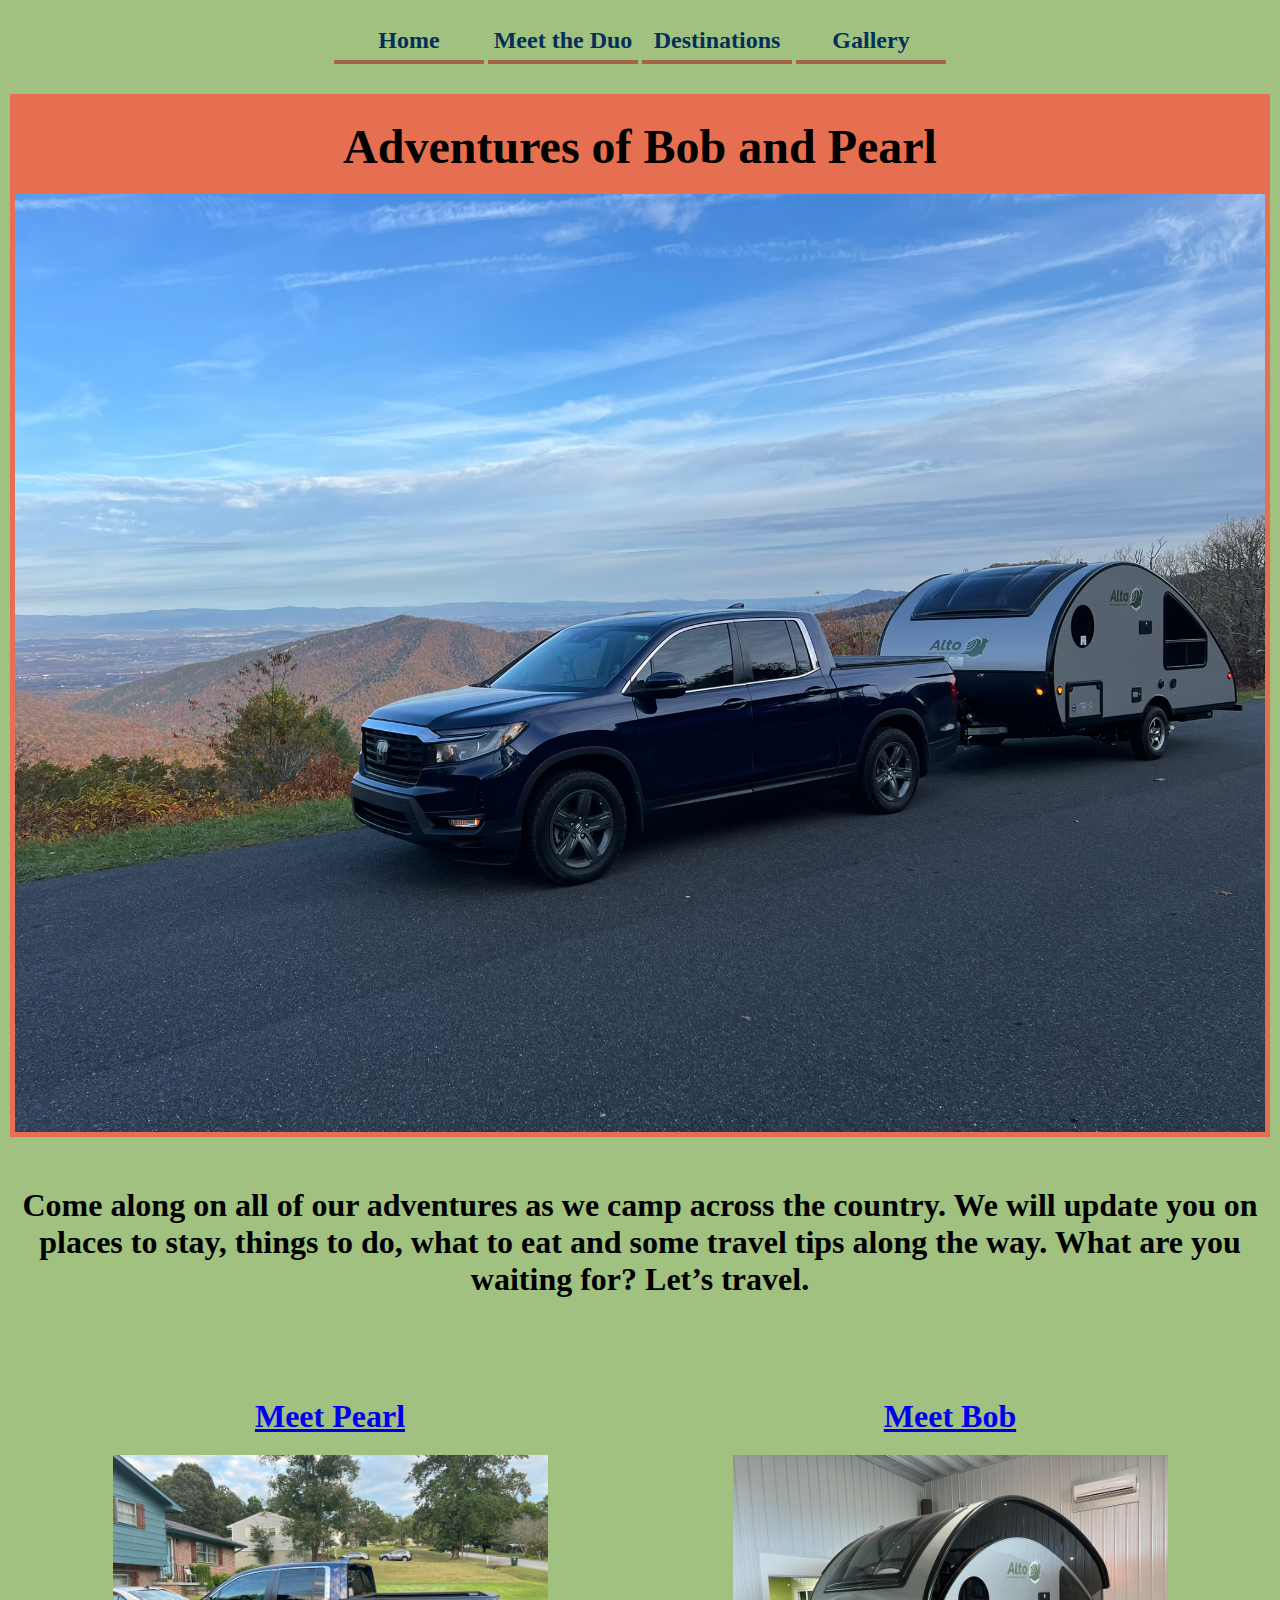
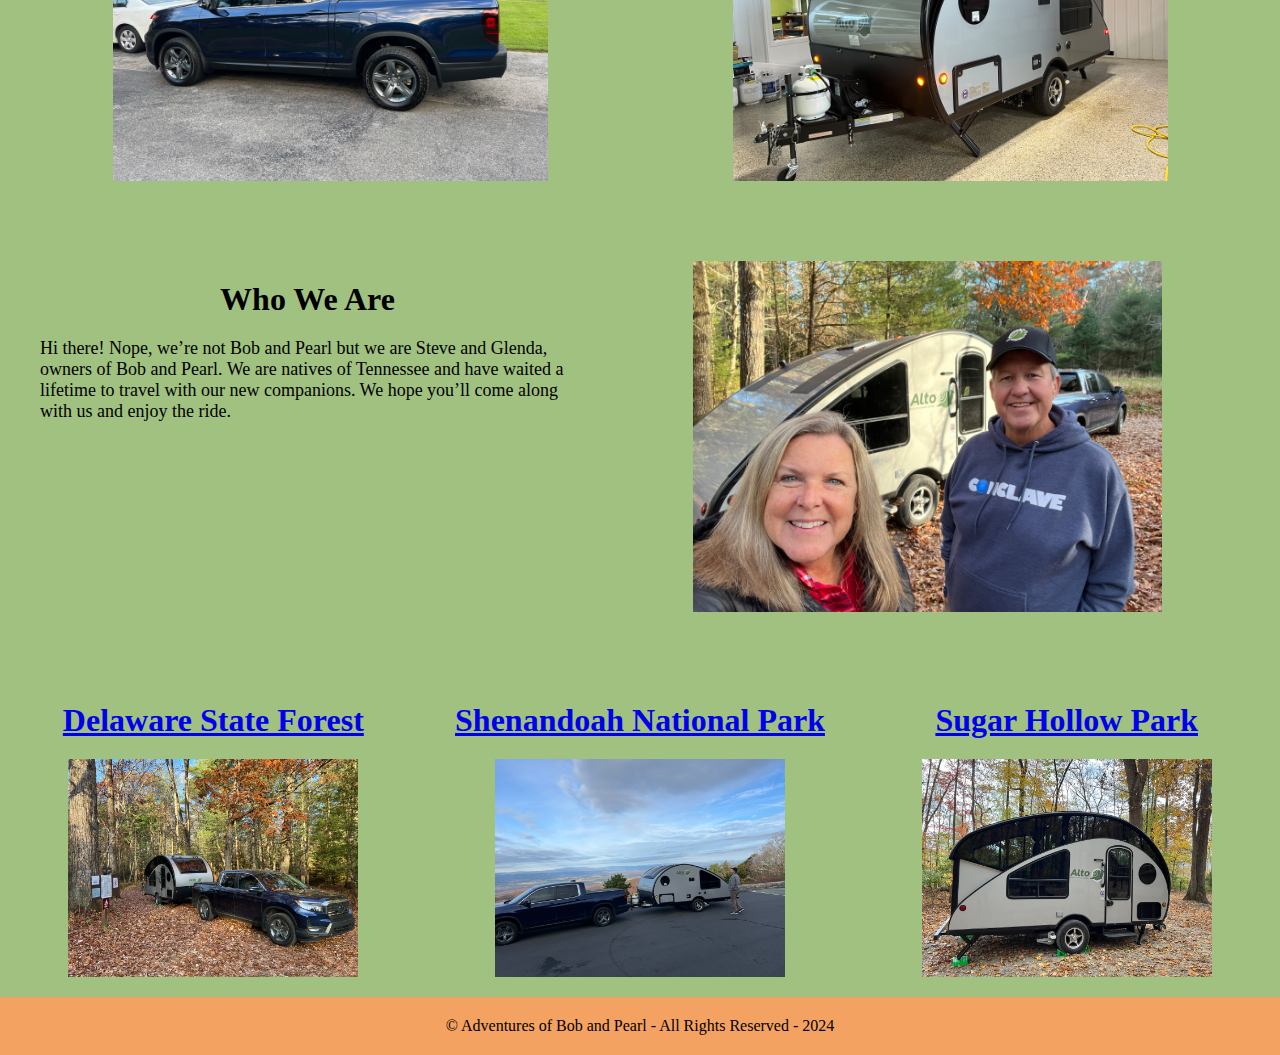
<file: Adventures of Bob and Pearl/index.html>
<!DOCTYPE html>
<html lang="en">
<head>
    <meta charset="UTF-8">
    <meta name="viewport" content="width=device-width, initial-scale=1.0">
    <title>Adventures of Bob and Pearl</title>
    <link rel="stylesheet" href="css/style.css">
</head>
<body>
    <nav>
        <ul>
            <li><a href="index.html">Home</a></li>
            <li><a href="meet.html">Meet the Duo</a></li>
            <li><a href="destinations.html">Destinations</a></li>
            <li><a href="gallery.html">Gallery</a></li>
        </ul>
    </nav>
    <div id="container">

        <header>
            <h1>Adventures of Bob and Pearl</h1>
            <img src="img/BobandPearlatShenandoah.JPEG" alt="Bob and Pearl">
        </header>
        <main>
            <section>
                <h2>Come along on all of our adventures as we camp across the country.  We will update you on places to stay, things to do, what to eat and some travel tips along the way.  What are you waiting for? Let’s travel.</h2>

            </section>
                <section>
                    <div class="multi-col">
                    <div class="column">
                        <h2><a href="meet.html">Meet Pearl</a></h2>
                        <img src="img/Pearlblue.JPEG" alt="Pearl">
                    </div>
                    <div class="column">
                        <h2><a href="meet.html">Meet Bob</a></h2>
                        <img src="img/Bobourfirstlook2.JPEG" alt="Bob">
                    </div>
                </div>
                </section>

                <section>
                <div class="multi-col">
                    <div class="column">
                        <h2>Who We Are</h2>
                        <p>Hi there! Nope, we’re not Bob and Pearl but we are Steve and Glenda, owners of Bob and Pearl. We are natives of Tennessee and have waited a lifetime to travel with our new companions.  We hope you’ll come along with us and enjoy the ride.</p>
                        
                    </div>
                    <div class="column">
                            <img src="img/SteveandGlendawBob.JPEG" alt="Steve and Glenda">
                    </div>
                </div>        
                </section>


        </main>
        </div>
        <div id="lower_area">
            <div class="column">
                <h2><a href="destinations.html">Delaware State Forest</a></h2>
                    
                    <img src="img/BobandPearlDelawareStateForestsite.JPEG" alt="Delaware">
        </div>
            <div class="column">
                <h2><a href="destinations.html">Shenandoah National Park</a></h2>
                    
                    <img src="img/BobandPearlatShenandoahwSTeve.JPEG" alt="Shenandoah">
        </div>
        <div class="column">
                <h2><a href="destinations.html">Sugar Hollow Park</a></h2>
                    
                    <img src="img/BobSugarHollowcamp.JPEG" alt="Sugar Hollow">
        </div>
        

    </div>
    <footer>&copy; Adventures of Bob and Pearl - All Rights Reserved - 2024</footer>
</body>
</html>
</file>
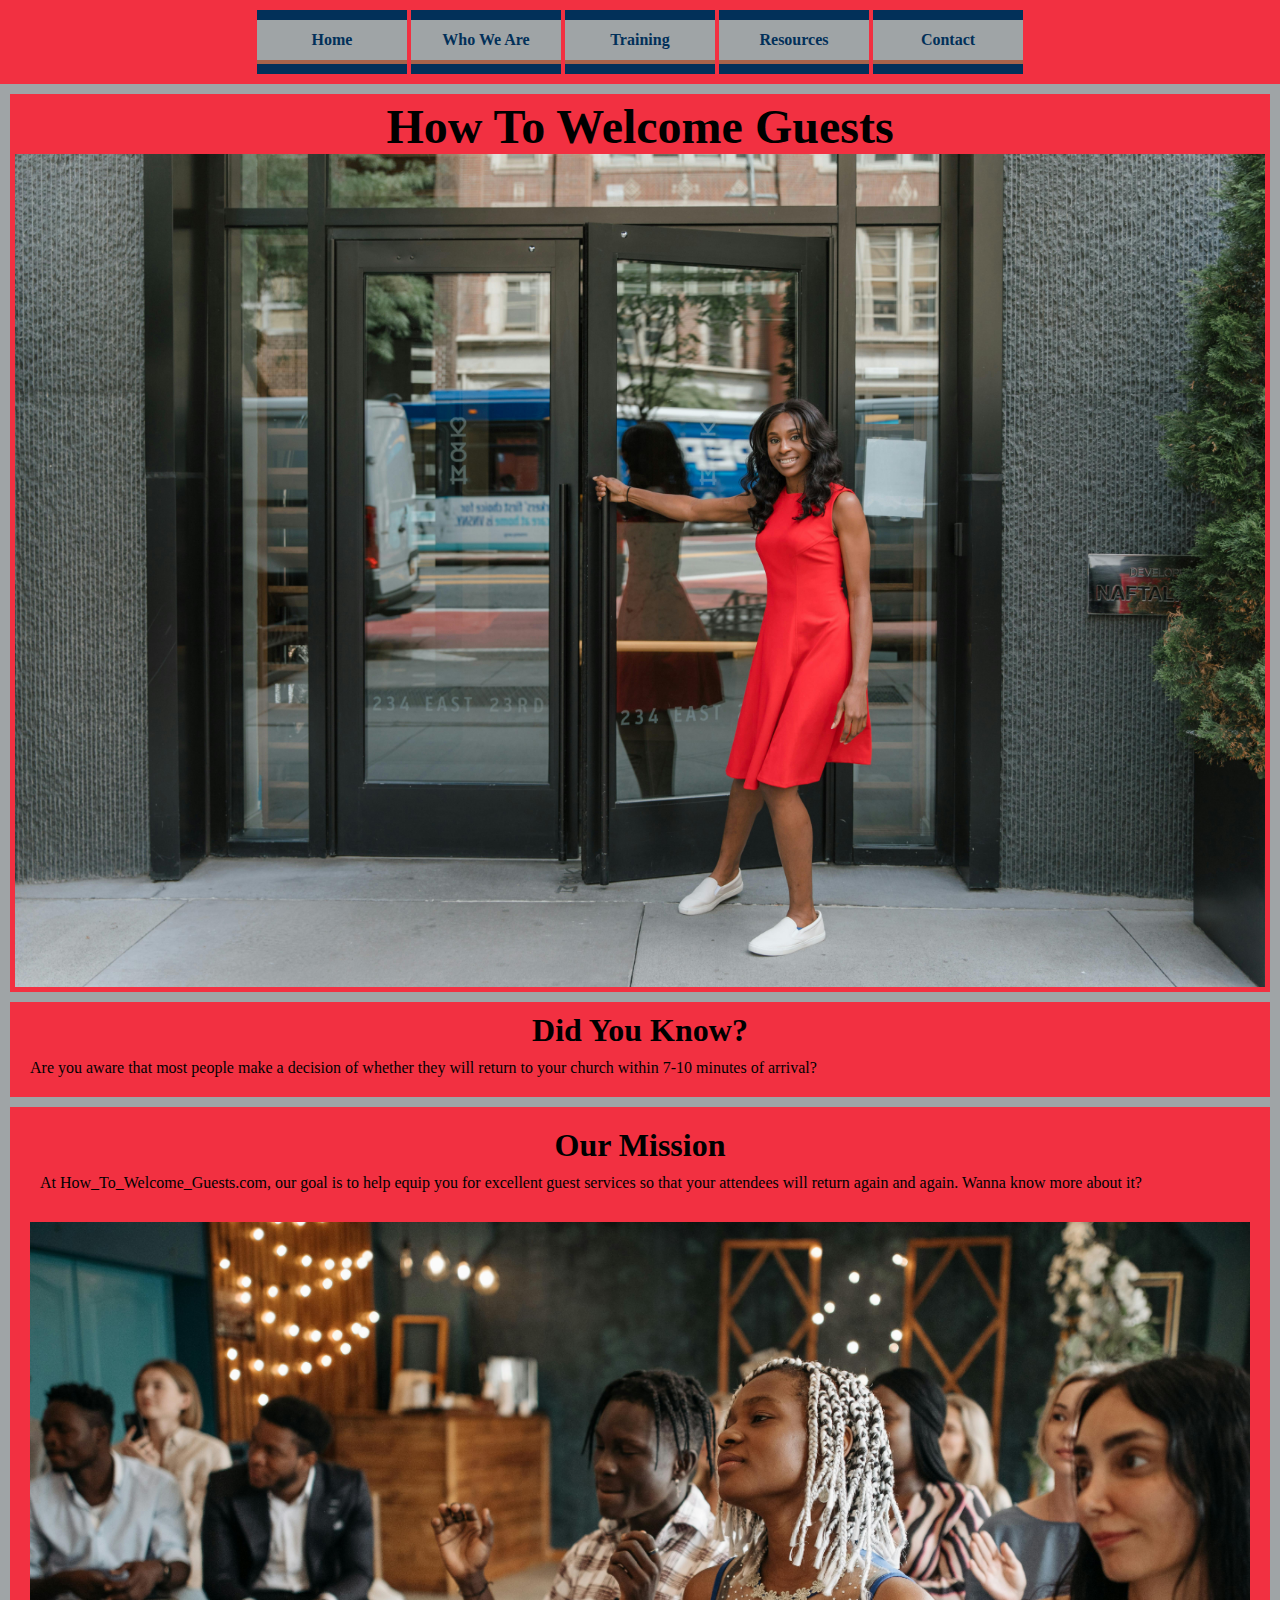
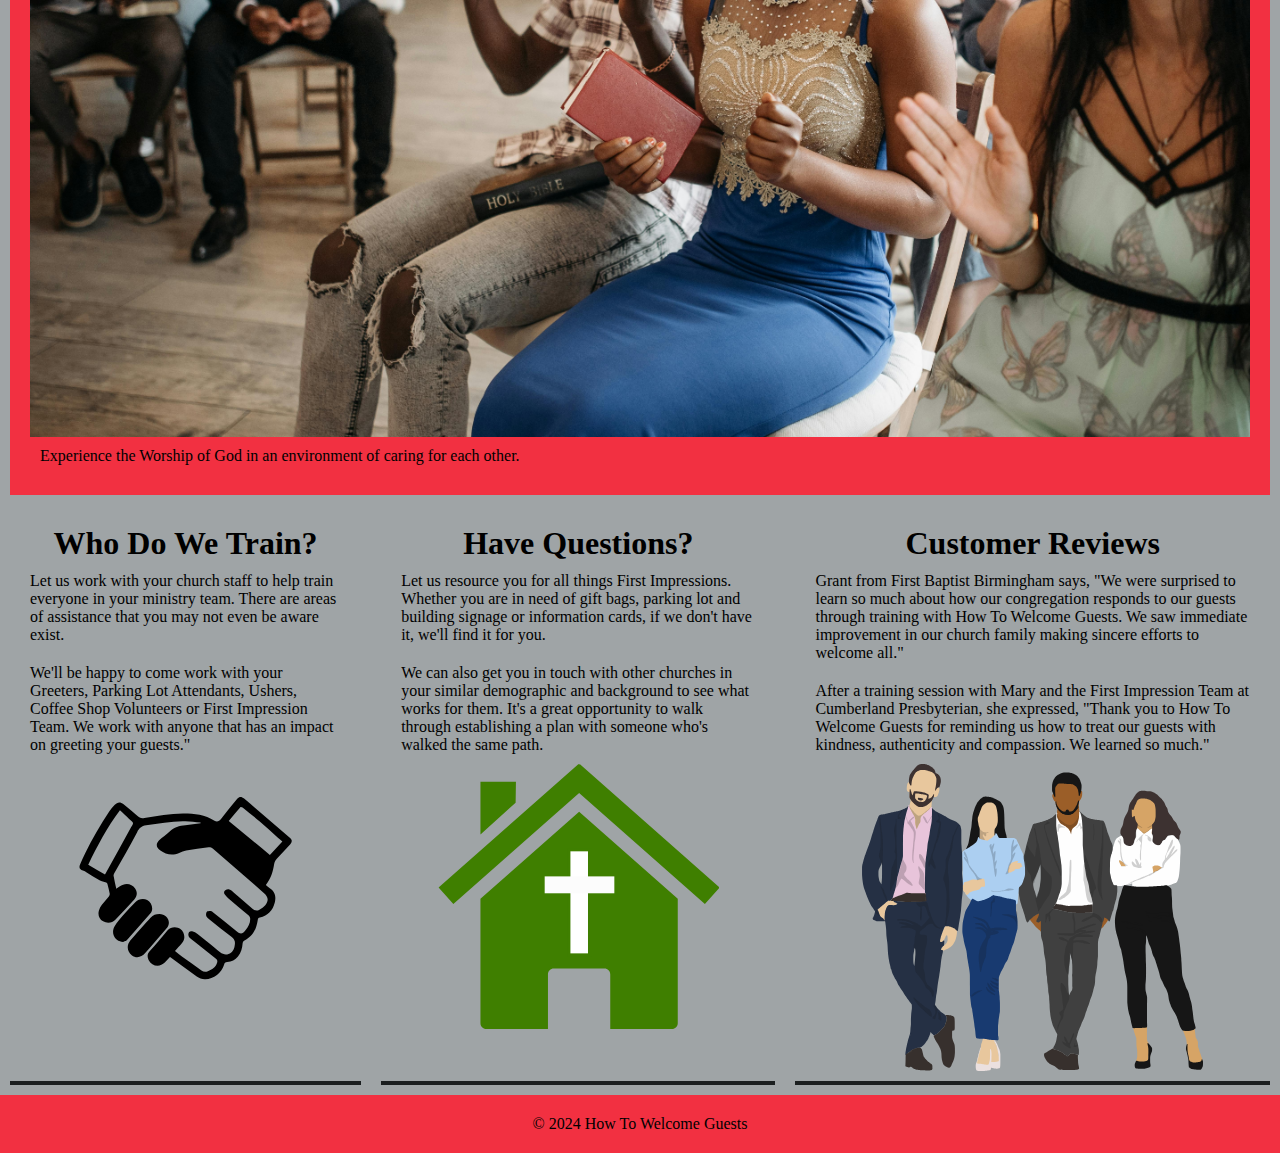
<file: How To Welcome Guests/index.html>
<!DOCTYPE html>
<html lang="en">
<head>
    <meta charset="UTF-8">
    <meta name="viewport" content="width=device-width, initial-scale=1.0">
    <title>How To Welcome Guests</title>
    <link rel="stylesheet" href="css/style.css">
</head>
<body>
    <nav>
        <ul>
            <li><a href="index.html">Home</a></li>
            <li><a href="about.html">Who We Are</a></li>
            <li><a href="training.html">Training</a></li>
            <li><a href="resources.html">Resources</a></li>
            <li><a href="contact.html">Contact</a></li>
        </ul>
    </nav>
    <div id="container">

        <header>
            <h1>How To Welcome Guests</h1>
            <img src="images/pexels-rdne-10376013.jpg" alt="First Impression">
        </header>
        <main>
            <section>
                <h2>Did You Know?</h2>
                <p>Are you aware that most people make a decision of whether they will return to your church within 7-10 minutes of arrival?</p>

            </section>
            <section>
                <div id="multi_col">
                    <div class="col">
                        <h2>Our Mission</h2>
                        <p>At How_To_Welcome_Guests.com, our goal is to help equip you for excellent guest services so that your attendees will return again and again.  Wanna know more about it?</p>
                        
                    </div>
                    <div class="col">
                            <img src="images/pexels-pavel-danilyuk-8815020.jpg" alt="Worship">
                            <p>Experience the Worship of God in an environment of caring for each other.</p>
                        </div>
                </div>        
            </section>
        </main>
        </div>
        <div id="lower_area">
            <div class="column">
                <h2>Who Do We Train?</h2>
                    <p>Let us work with your church staff to help train everyone in your ministry team.  There are areas of assistance that you may not even be aware exist.</p>
                    <p>We'll be happy to come work with your Greeters, Parking Lot Attendants, Ushers, Coffee Shop Volunteers or First Impression Team.  We work with anyone that has an impact on greeting your guests."</p>
                    <img src="images/handshake-651818.svg" alt="Handshake">
        </div>
            <div class="column">
                <h2>Have Questions?</h2>
                    <p>Let us resource you for all things First Impressions.  Whether you are in need of gift bags, parking lot and building signage or information cards, if we don't have it, we'll find it for you.</p>
                    <p>We can also get you in touch with other churches in your similar demographic and background to see what works for them. It's a great opportunity to walk through establishing a plan with someone who's walked the same path.</p>
                    <img src="images/church-310915.svg" alt="Getting Connected">
        </div>
        <div class="column">
                <h2>Customer Reviews</h2>
                    <p>Grant from First Baptist Birmingham says, "We were surprised to learn so much about how our congregation responds to our guests through training with How To Welcome Guests.  We saw immediate improvement in our church family making sincere efforts to welcome all."</p>
                    <p>After a training session with Mary and the First Impression Team at Cumberland Presbyterian, she expressed, "Thank you to How To Welcome Guests for reminding us how to treat our guests with kindness, authenticity and compassion.  We learned so much."</p>
                    <img src="images/team-4423339.svg" alt="Customers">
        </div>
        

    </div>
    <footer>&copy; 2024 How To Welcome Guests</footer>
</body>
</html>
</file>
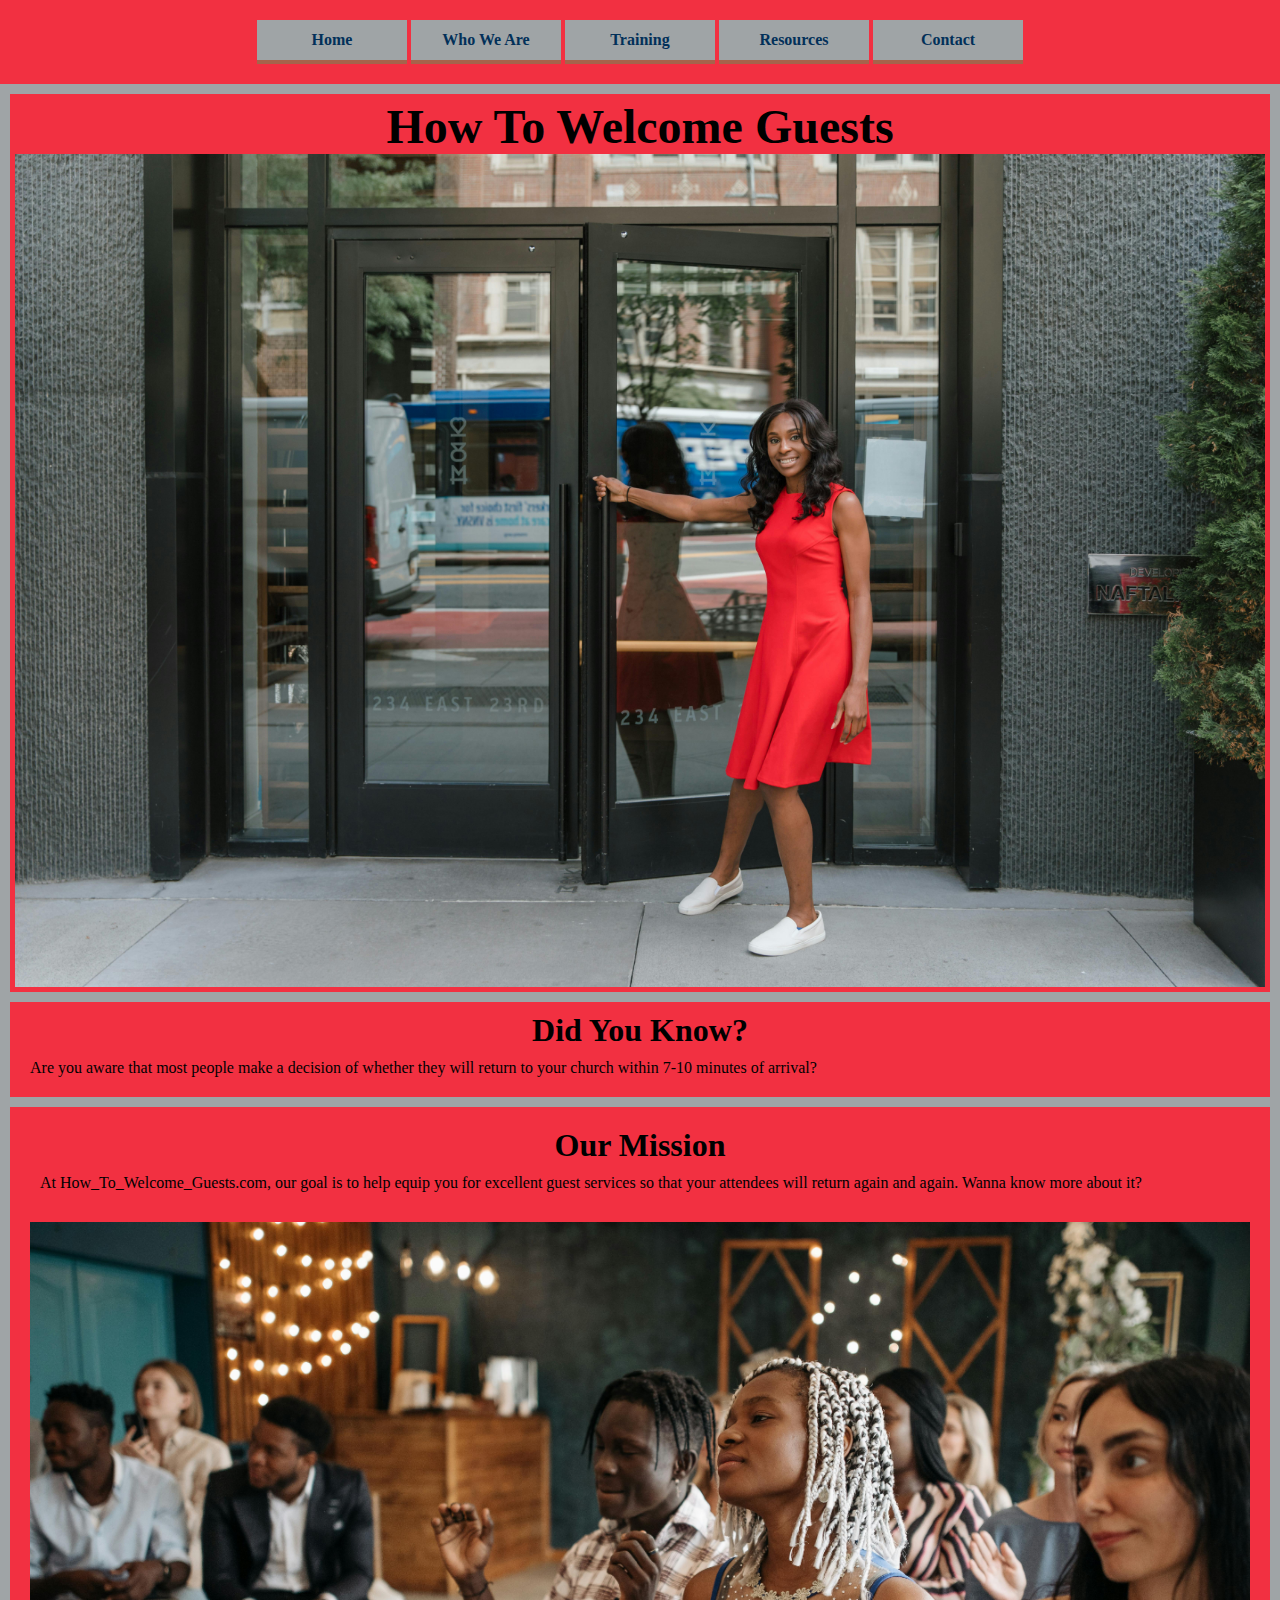
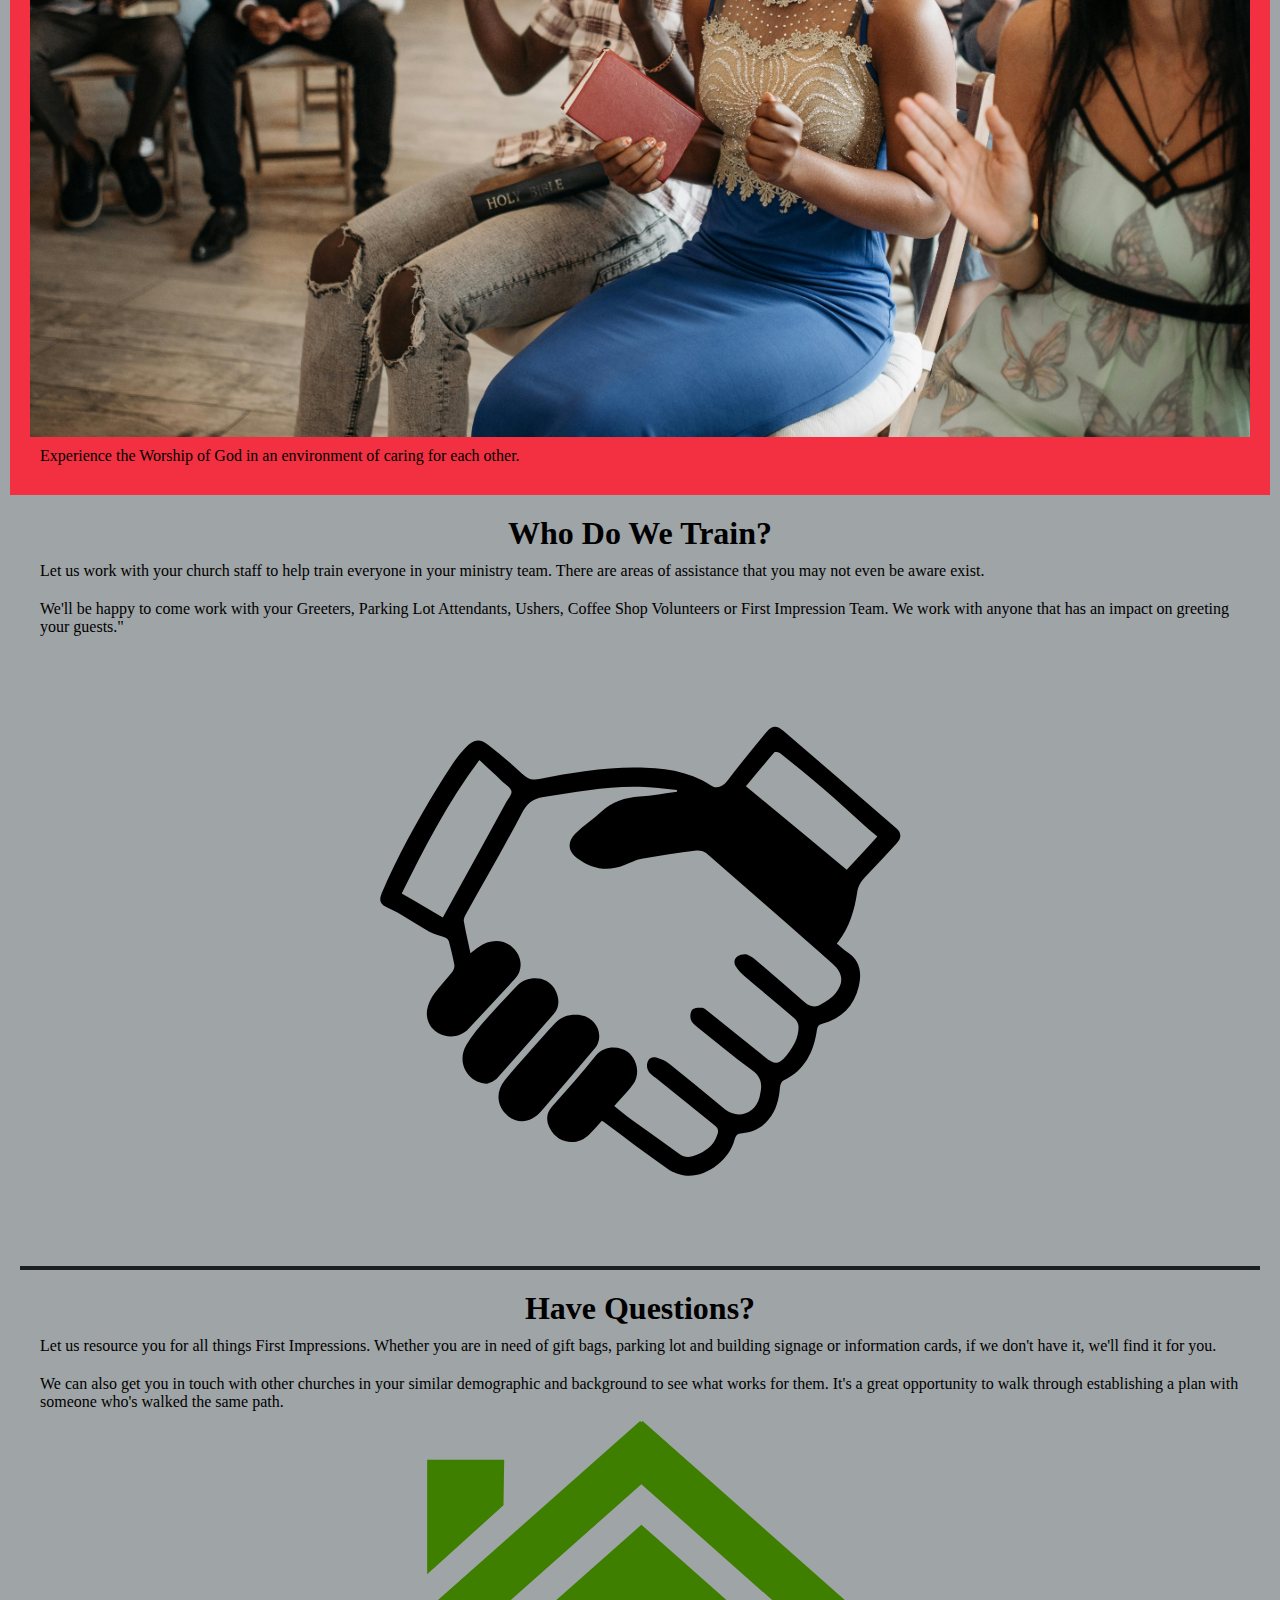
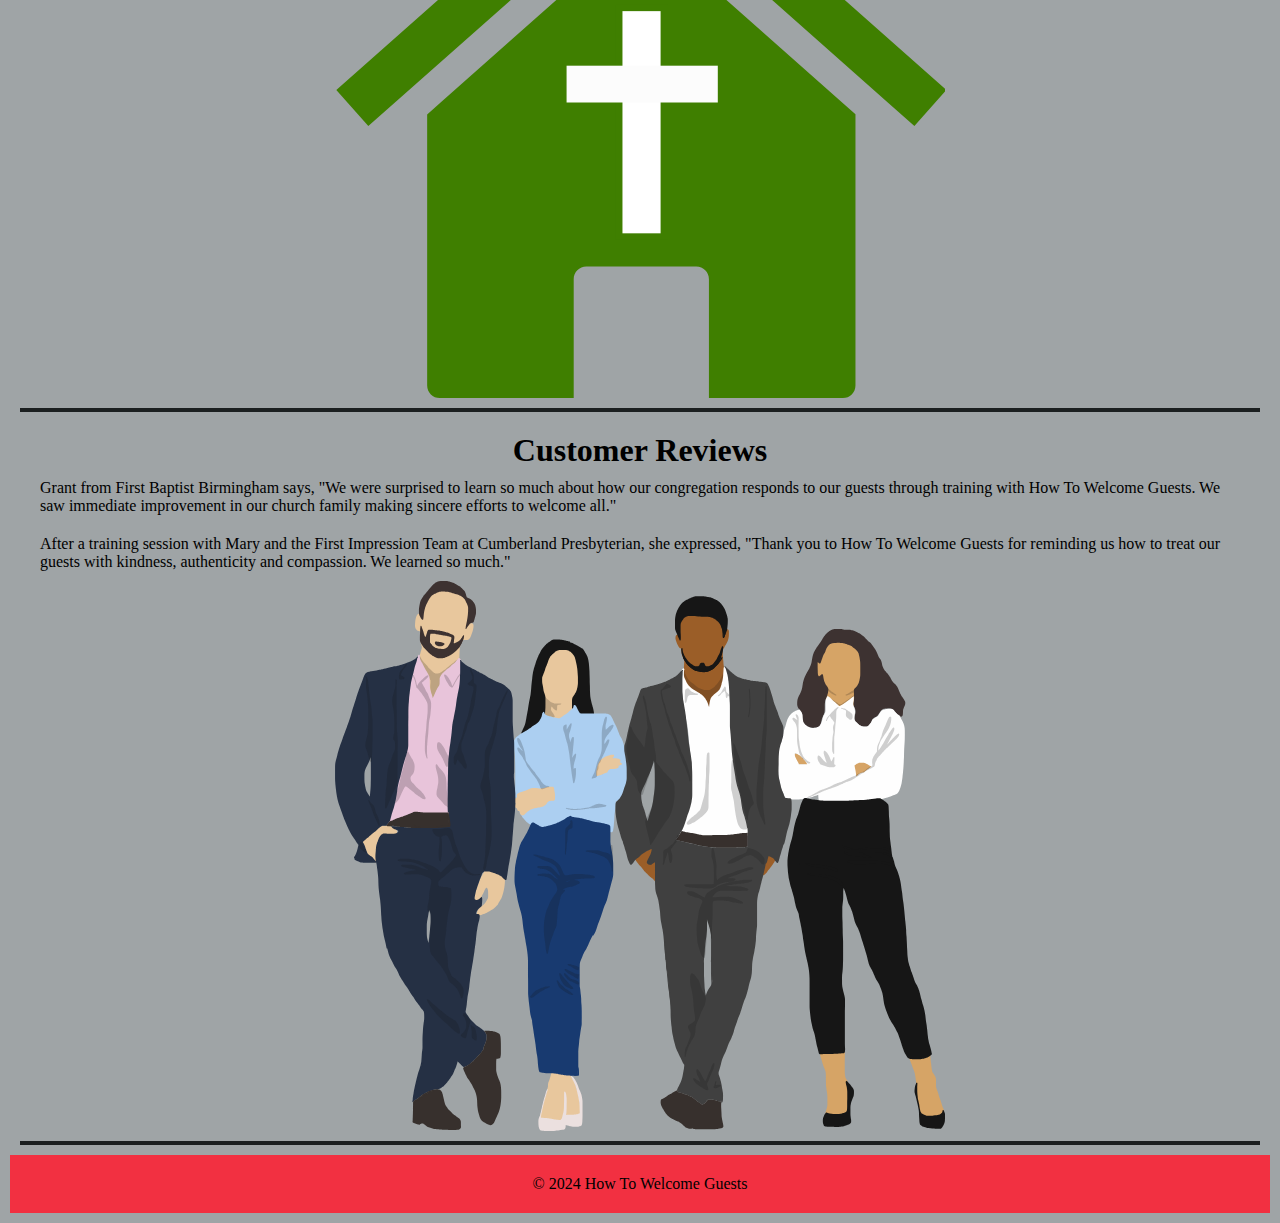
<file: Pearson On My Own/index.html>
<!DOCTYPE html>
<html lang="en">
<head>
    <meta charset="UTF-8">
    <meta name="viewport" content="width=device-width, initial-scale=1.0">
    <title>How To Welcome Guests</title>
    <link rel="stylesheet" href="css/style.css">
</head>
<body>
    <nav>
        <ul>
            <li><a href="index.html">Home</a></li>
            <li><a href="about.html">Who We Are</a></li>
            <li><a href="training.html">Training</a></li>
            <li><a href="resources.html">Resources</a></li>
            <li><a href="contact.html">Contact</a></li>
        </ul>
    </nav>
    <div id="container">


        <header>
            <h1>How To Welcome Guests</h1>
            <img src="images/pexels-rdne-10376013.jpg" alt="First Impression">
        </header>
        <main>
            <section>
                <h2>Did You Know?</h2>
                <p>Are you aware that most people make a decision of whether they will return to your church within 7-10 minutes of arrival?</p>

            </section>
            <section>
                <div id="multi_col">
                    <div class="col">
                        <h2>Our Mission</h2>
                        <p>At How_To_Welcome_Guests.com, our goal is to help equip you for excellent guest services so that your attendees will return again and again.  Wanna know more about it?</p>
                        
                    </div>
                    <div class="col">
                            <img src="images/pexels-pavel-danilyuk-8815020.jpg" alt="Worship">
                            <p>Experience the Worship of God in an environment of caring for each other.</p>
                        </div>
                </div>
            </section>
        </main>
        <div id="lower_area">
            <div class="column">
                <h2>Who Do We Train?</h2>
                    <p>Let us work with your church staff to help train everyone in your ministry team.  There are areas of assistance that you may not even be aware exist.</p>
                    <p>We'll be happy to come work with your Greeters, Parking Lot Attendants, Ushers, Coffee Shop Volunteers or First Impression Team.  We work with anyone that has an impact on greeting your guests."</p>
                    <img src="images/handshake-651818.svg" alt="Handshake">
        </div>
            <div class="column">
                <h2>Have Questions?</h2>
                    <p>Let us resource you for all things First Impressions.  Whether you are in need of gift bags, parking lot and building signage or information cards, if we don't have it, we'll find it for you.</p>
                    <p>We can also get you in touch with other churches in your similar demographic and background to see what works for them. It's a great opportunity to walk through establishing a plan with someone who's walked the same path.</p>
                    <img src="images/church-310915.svg" alt="Getting Connected">
        </div>
        <div class="column">
                <h2>Customer Reviews</h2>
                    <p>Grant from First Baptist Birmingham says, "We were surprised to learn so much about how our congregation responds to our guests through training with How To Welcome Guests.  We saw immediate improvement in our church family making sincere efforts to welcome all."</p>
                    <p>After a training session with Mary and the First Impression Team at Cumberland Presbyterian, she expressed, "Thank you to How To Welcome Guests for reminding us how to treat our guests with kindness, authenticity and compassion.  We learned so much."</p>
                    <img src="images/team-4423339.svg" alt="Customers">
        </div>
        

    </div>
    <footer>&copy; 2024 How To Welcome Guests</footer>
</body>
</html>
</file>
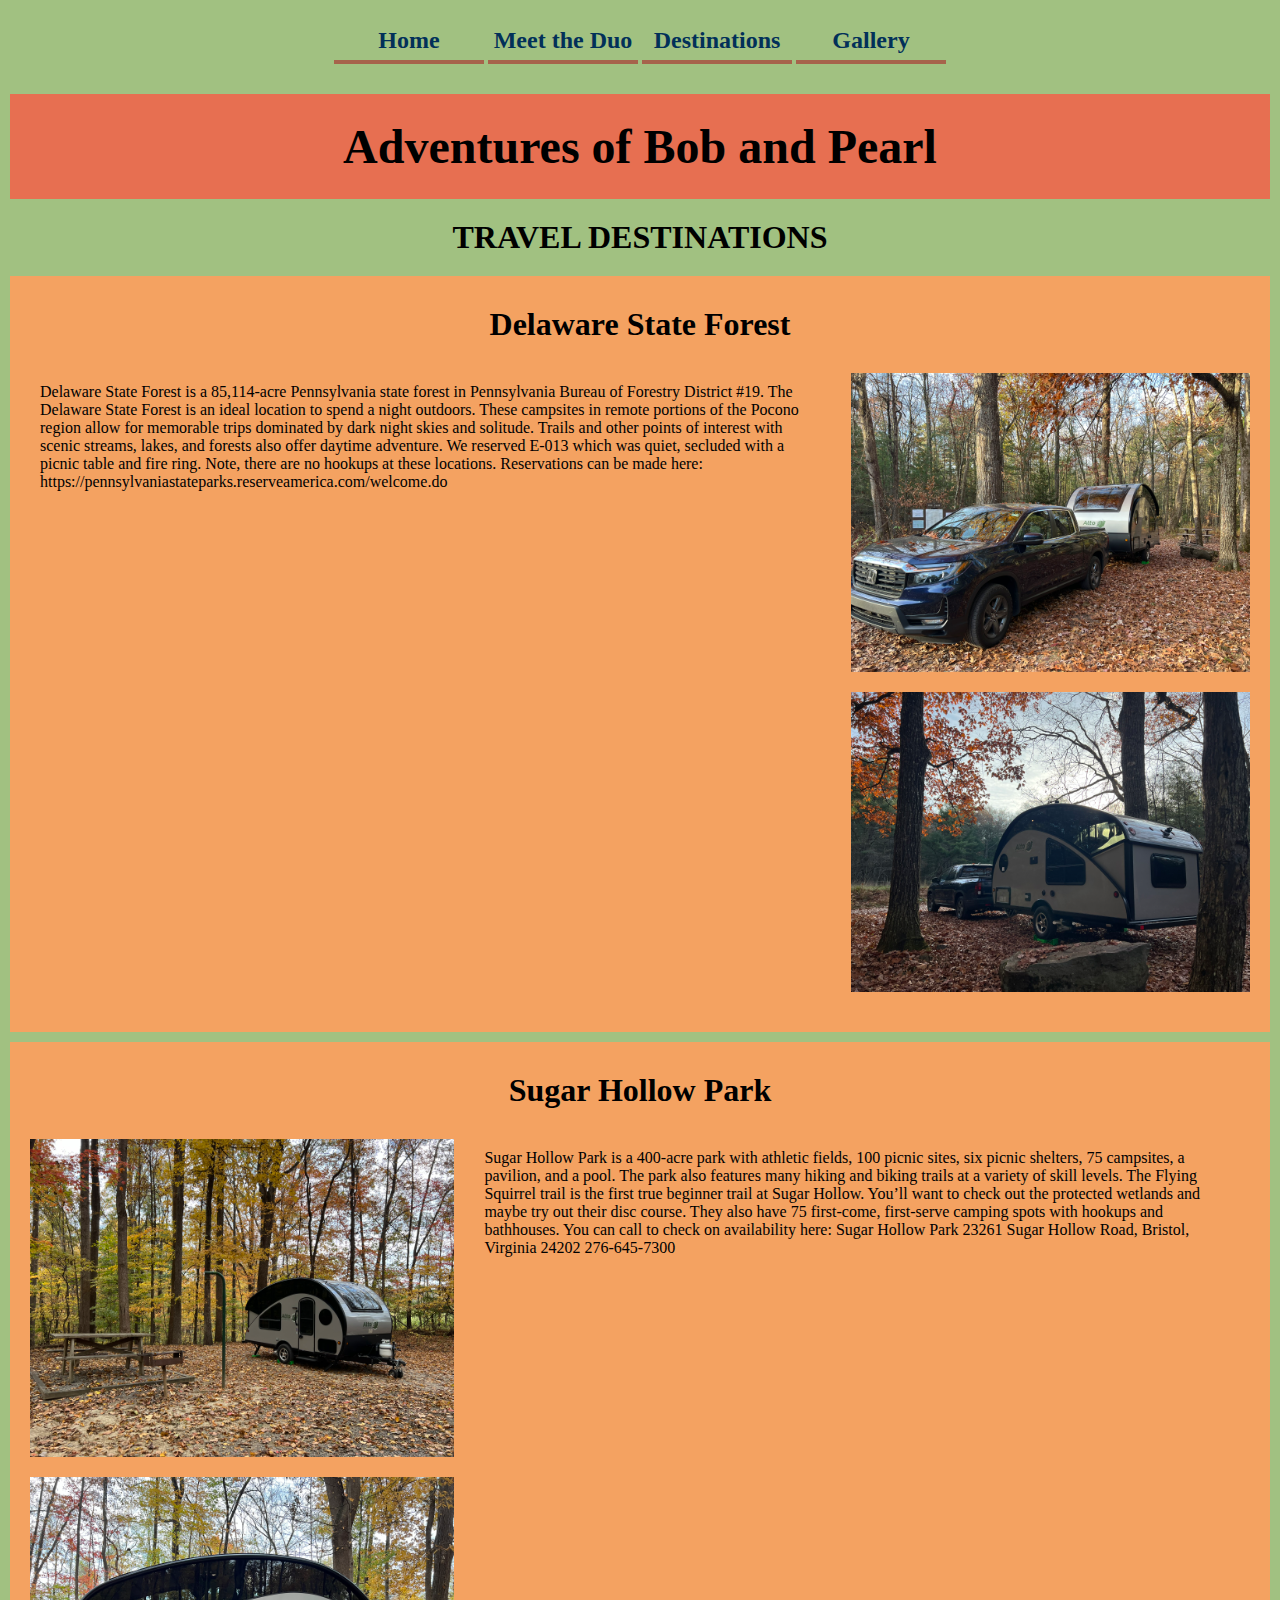
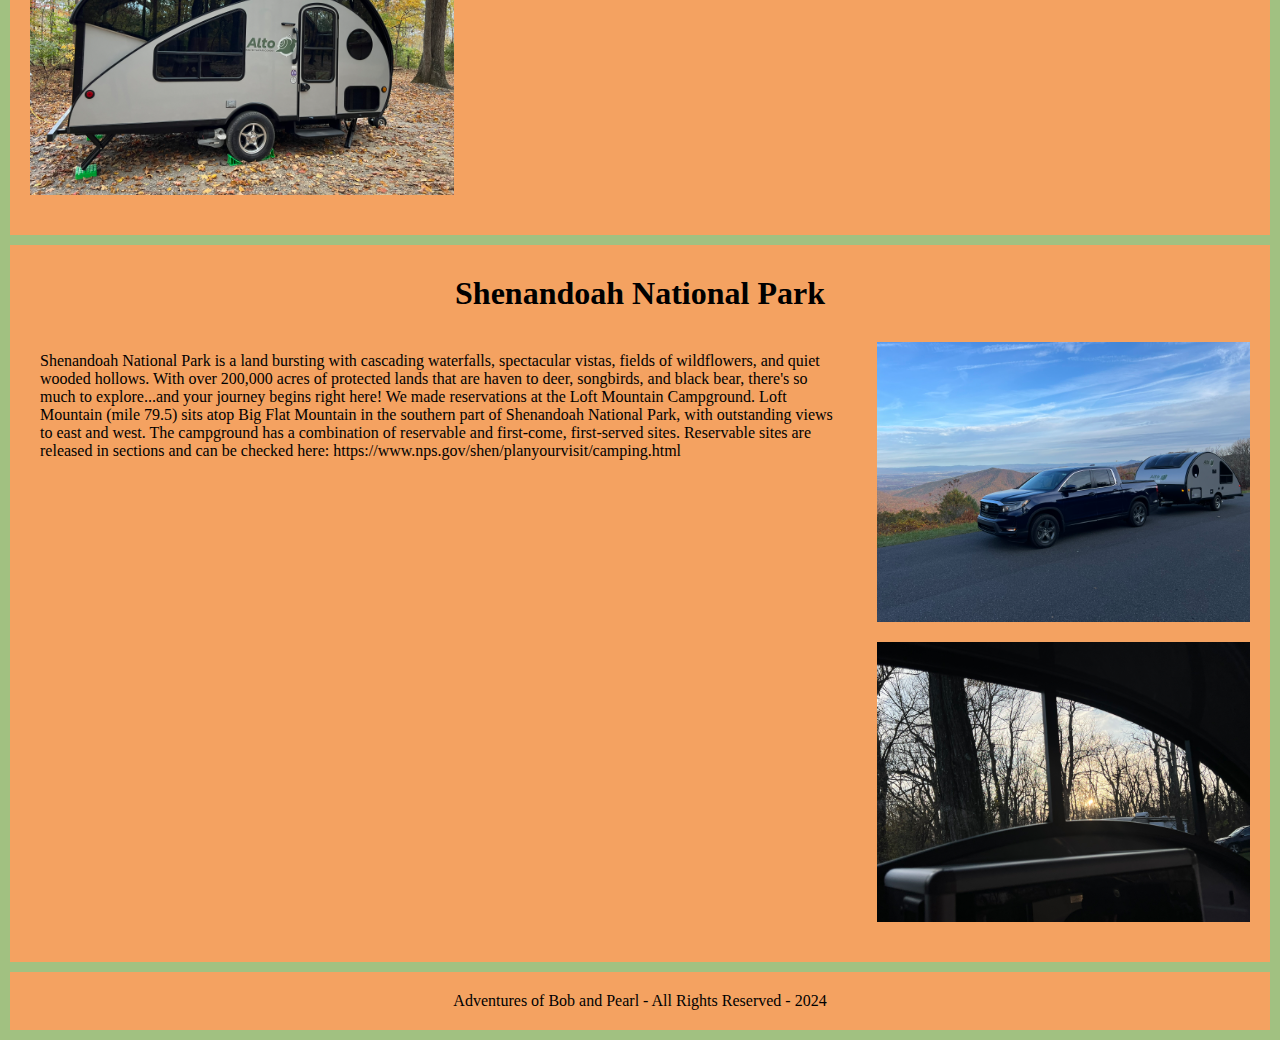
<file: Adventures of Bob and Pearl/destinations.html>
<!DOCTYPE html>
<html lang="en">
<head>
    <meta charset="UTF-8">
    <meta name="viewport" content="width=device-width, initial-scale=1.0">
    <title>Adventures of Bob and Pearl</title>
    <link rel="stylesheet" href="css/destinations.css">
</head>
<body>
    <nav>
        <ul>
            <li><a href="index.html">Home</a></li>
            <li><a href="meet.html">Meet the Duo</a></li>
            <li><a href="destinations.html">Destinations</a></li>
            <li><a href="gallery.html">Gallery</a></li>
        </ul>
    </nav>
    <div id="container">
        <header>
                   <h1>Adventures of Bob and Pearl</h1>
                   
               </header>
               <main>

                
                <h2>TRAVEL DESTINATIONS</h2>
                <section>
                    <h2>Delaware State Forest</h2>

                    <div class="multi-col">

                    <div class="col">
                
                            <p>Delaware State Forest is a 85,114-acre Pennsylvania state forest in Pennsylvania Bureau of Forestry District #19.  The Delaware State Forest is an ideal location to spend a night outdoors. These campsites in remote portions of the Pocono region allow for memorable trips dominated by dark night skies and solitude. Trails and other points of interest with scenic streams, lakes, and forests also offer daytime adventure. We reserved E-013 which was quiet, secluded with a picnic table and fire ring.  Note, there are no hookups at these locations. Reservations can be made here: https://pennsylvaniastateparks.reserveamerica.com/welcome.do</p>
                    </div>

                    <div class="col">

                        <img src="img/BobandPearlDelawareForest.JPEG" alt="Delaware State Forest">
                        <img src="img/BobandPearlDelawarewithlightthroughwindow.JPEG" alt="Light through Window">
               
                    </div>  
                    </div>          
                </section>

                <section>
                    <h2>Sugar Hollow Park</h2>

                    <div class="multi-col">
                        <div class="col">
                            <img src="img/BobSugarHollow.JPEG" alt="Sugar Hollow Park">
                            <img src="img/BobSugarHollowcamp.JPEG" alt="Bob and Sugar Hollow">
                    
                </div>

              <div class="col">
                        <p>Sugar Hollow Park is a 400-acre park with athletic fields, 100 picnic sites, six picnic shelters, 75 campsites, a pavilion, and a pool.
                        The park also features many hiking and biking trails at a variety of skill levels. The Flying Squirrel trail is the first true beginner trail at Sugar Hollow.  You’ll want to check out the protected wetlands and maybe try out their disc course. They also have 75 first-come, first-serve camping spots with hookups and bathhouses.  You can call to check on availability here: 
                        Sugar Hollow Park
                        23261 Sugar Hollow Road, Bristol, Virginia 24202
                        276-645-7300</p>
                </div> 
                </div>           
                </section>

                <section>
                    <h2>Shenandoah National Park</h2>

                    <div class="multi-col">
                        <div class="col">
                
                    <p>Shenandoah National Park is a land bursting with cascading waterfalls, spectacular vistas, fields of wildflowers, and quiet wooded hollows. With over 200,000 acres of protected lands that are haven to deer, songbirds, and black bear, there's so much to explore...and your journey begins right here! We made reservations at the Loft Mountain Campground. Loft Mountain (mile 79.5) sits atop Big Flat Mountain in the southern part of Shenandoah National Park, with outstanding views to east and west. The campground has a combination of reservable and first-come, first-served sites. Reservable sites are released in sections and can be checked here: https://www.nps.gov/shen/planyourvisit/camping.html</p> 
                </div>

              <div class="col">
                    <img src="img/BobandPearlatShenandoah.JPEG" alt="Shenandoah National Park">
                    <img src="img/Bobbeautifulsunriseview2.JPEG" alt="Sunrise View">
               
                </div>  
                </div>          
                </section>
            </main>
       

    <footer>Adventures of Bob and Pearl - All Rights Reserved - 2024</footer>
    </div>
</body>
</html>
</file>
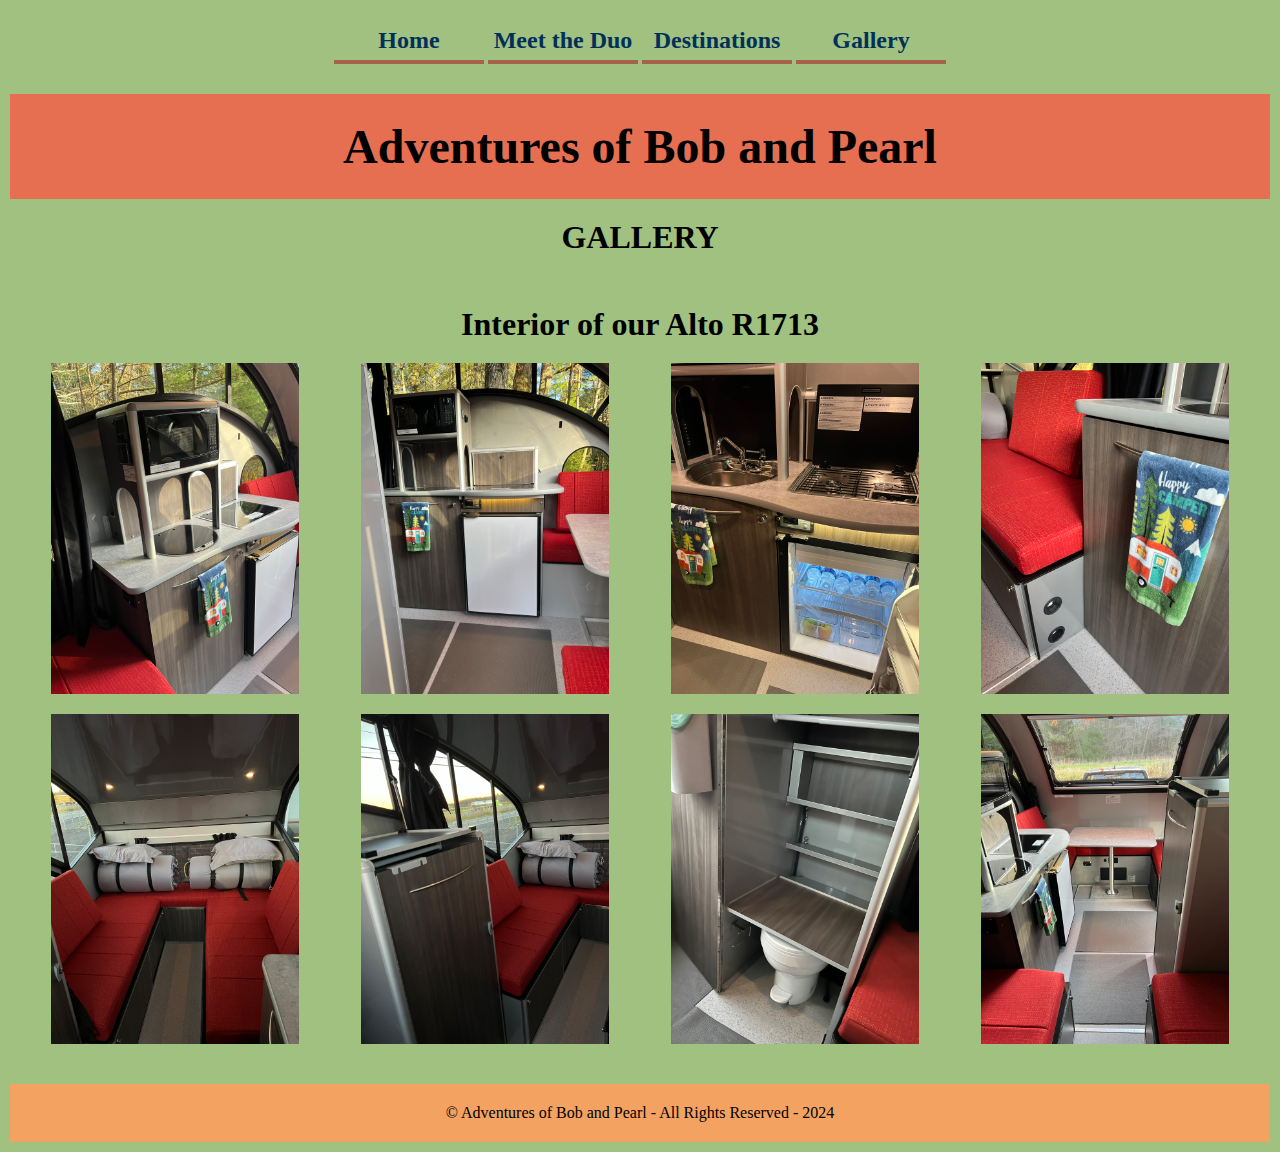
<file: Adventures of Bob and Pearl/gallery.html>
<!DOCTYPE html>
<html lang="en">
<head>
    <meta charset="UTF-8">
    <meta name="viewport" content="width=device-width, initial-scale=1.0">
    <title>Adventures of Bob and Pearl</title>
    <link rel="stylesheet" href="css/gallery.css">
</head>
<body>
    <nav>
        <ul>
            <li><a href="index.html">Home</a></li>
            <li><a href="meet.html">Meet the Duo</a></li>
            <li><a href="destinations.html">Destinations</a></li>
            <li><a href="gallery.html">Gallery</a></li>
        </ul>
    </nav>
    <div id="container">
        <header>
                   <h1>Adventures of Bob and Pearl</h1>
                   
               </header>
               <h2>GALLERY</h2>
               <section>
                <h2>Interior of our Alto R1713</h2>
                <div class="image-row">
                <img src="img/Bobviewkitchen.JPEG" alt="Bob view kitchen">
                <img src="img/Bobviewfromoutsidein.JPEG" alt="Bob outside in">
                <img src="img/Bobfrig.JPEG" alt="Bob frig">
                <img src="img/BobHappyCamper.JPEG" alt="Bob happy camper">
            </div>
            <div class="image-row">
                <img src="img/Bobsleepingarea.JPEG" alt="Bob sleeping area">
                <img src="img/Bobbathroomdoor.JPEG" alt="Bob bathroom door">
                <img src="img/Bobbathroom.JPEG" alt="Bob view kitchen">
                <img src="img/Bobviewbacktofront.JPEG" alt="Bob back to front">
            </div>

               </section>
       

    <footer>&copy; Adventures of Bob and Pearl - All Rights Reserved - 2024</footer>
    </div>
</body>
</html>
</file>
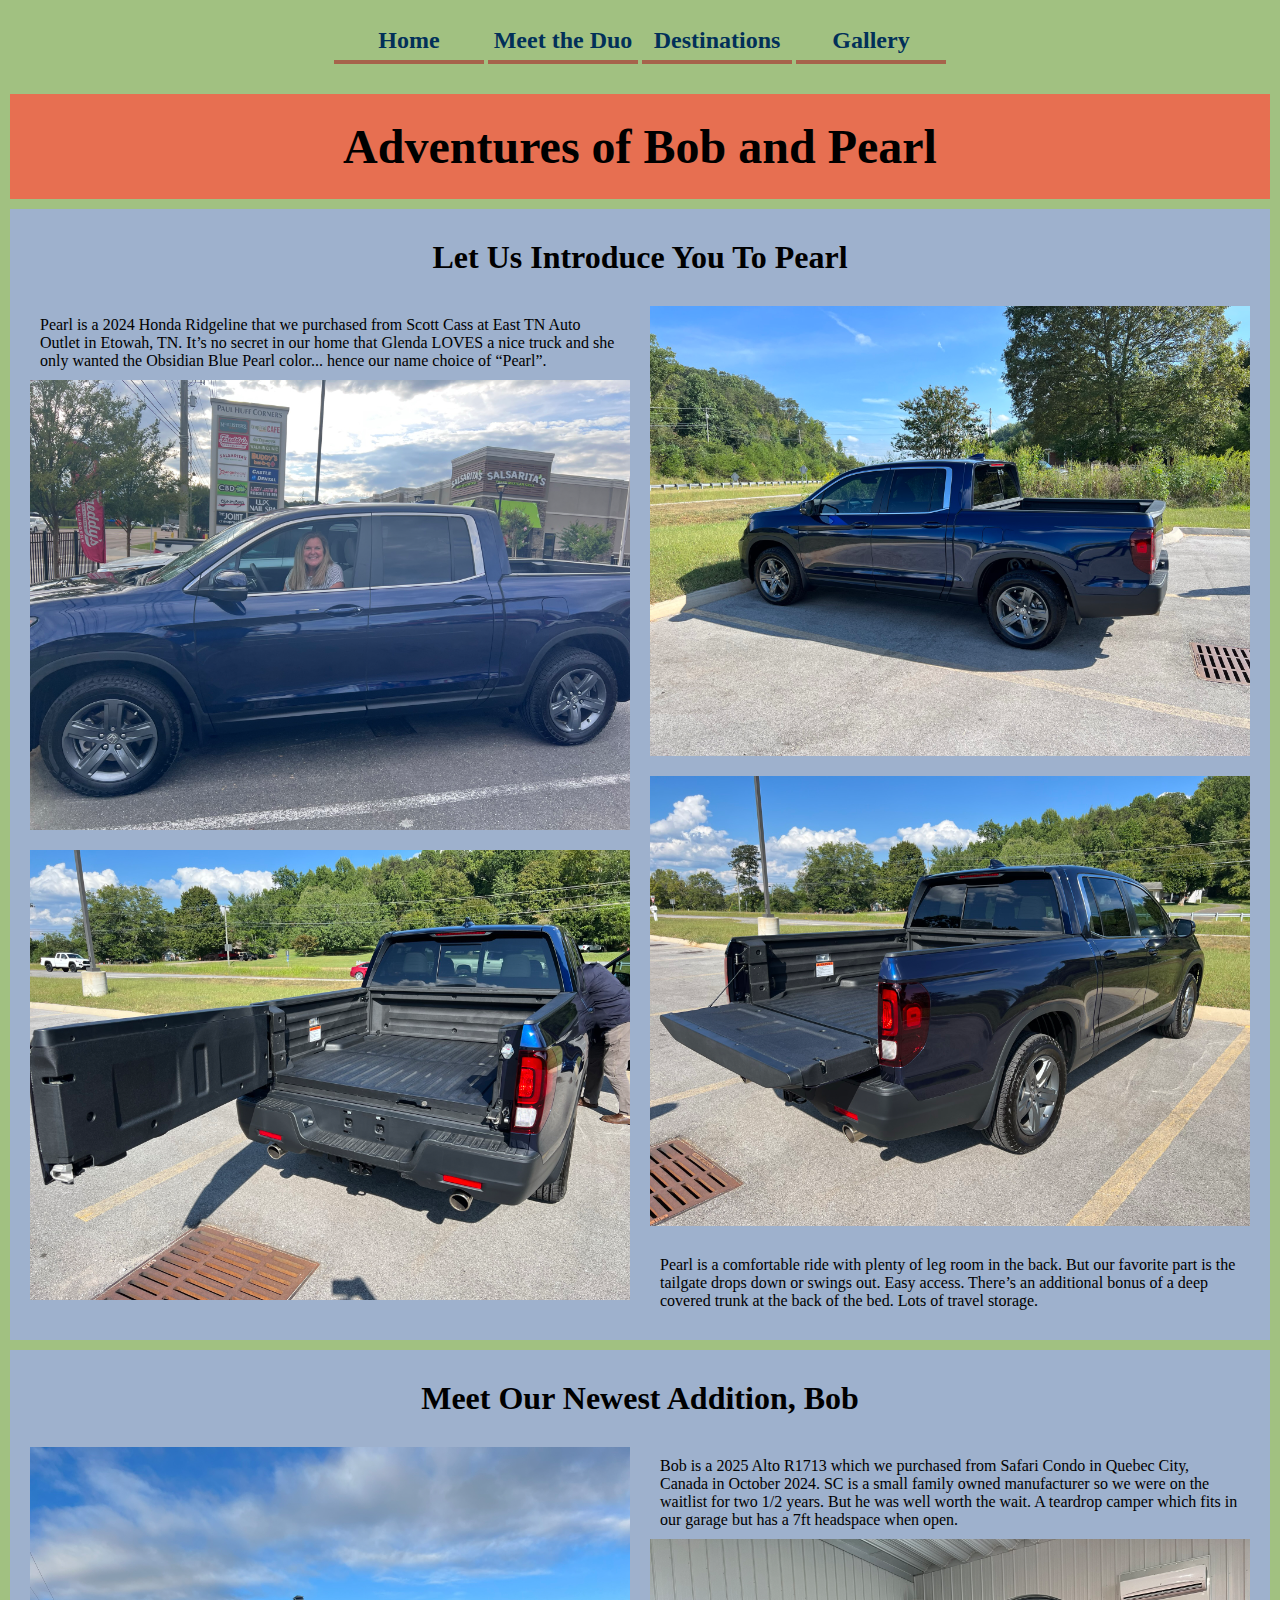
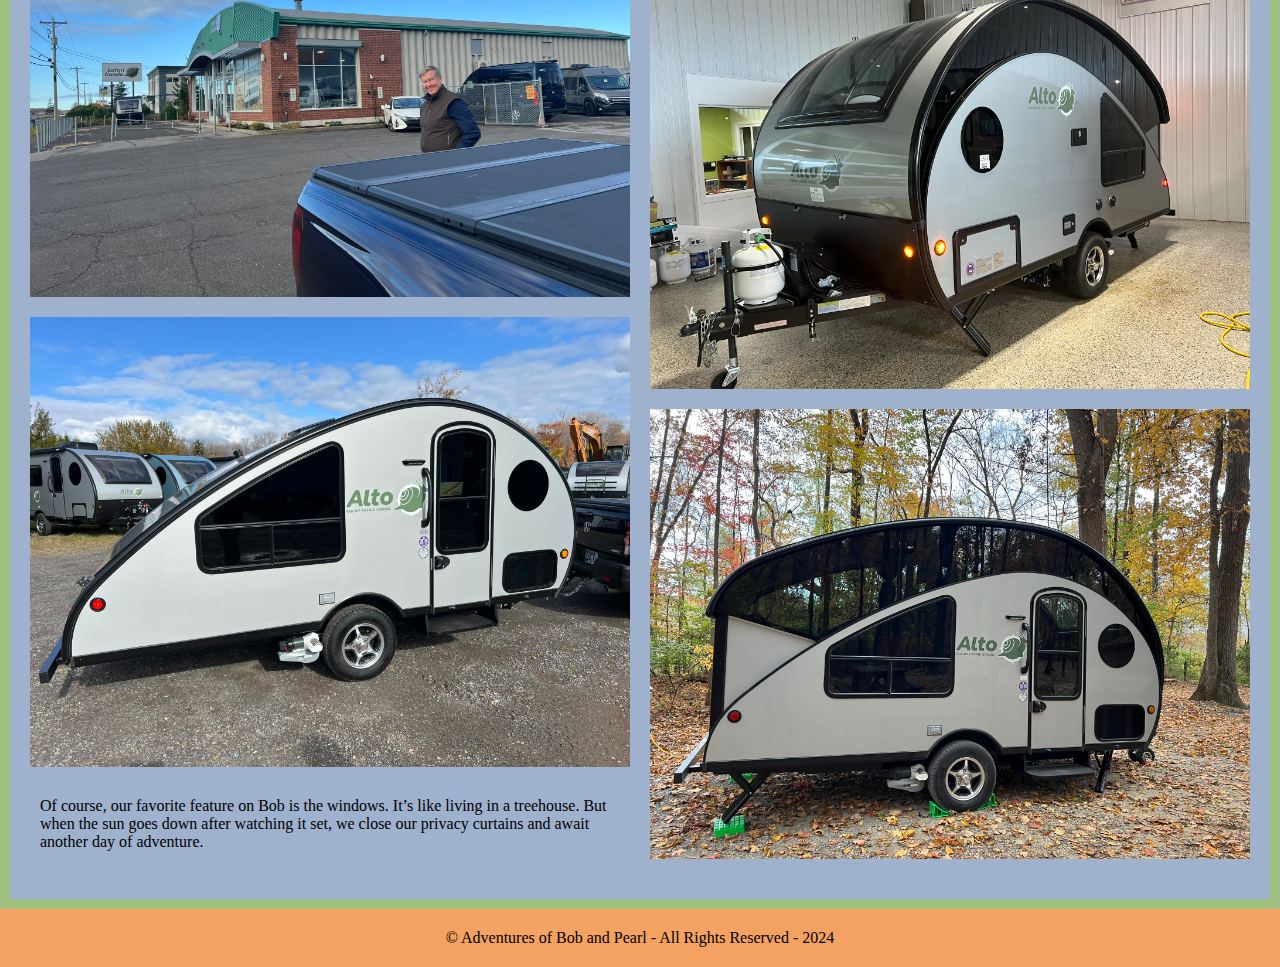
<file: Adventures of Bob and Pearl/meet.html>
<!DOCTYPE html>
<html lang="en">
<head>
    <meta charset="UTF-8">
    <meta name="viewport" content="width=device-width, initial-scale=1.0">
    <title>Adventures of Bob and Pearl</title>
    <link rel="stylesheet" href="css/meet.css">
</head>
<body>
    <nav>
        <ul>
            <li><a href="index.html">Home</a></li>
            <li><a href="meet.html">Meet the Duo</a></li>
            <li><a href="destinations.html">Destinations</a></li>
            <li><a href="gallery.html">Gallery</a></li>
        </ul>
    </nav>
    <div id="container">
        <header>
                   <h1>Adventures of Bob and Pearl</h1>
                   </header> 
                <main>

                <section>
                <h2>Let Us Introduce You To Pearl</h2>
                <div class="multi-col">
                        <div class="col">
                
                    <p>Pearl is a 2024 Honda Ridgeline that we purchased from Scott Cass at East TN Auto Outlet in Etowah, TN.  It’s no secret in our home that Glenda LOVES a nice truck and she only wanted the Obsidian Blue Pearl color... hence our name choice of “Pearl”.</p>
                    <img src="img/PearlandGlenda.JPEG" alt="Pearl and Glenda">
                    <img src="img/Pearlgateside.JPEG" alt="Pearl side gate">
                </div>
                
              <div class="col">
                    <img src="img/Pearl.JPEG" alt="Pearl">
                    <img src="img/Pearlgatedown.JPEG" alt="Pearl gate down">
                    <p>Pearl is a comfortable ride with plenty of leg room in the back.  But our favorite part is the tailgate drops down or swings out.  Easy access.  There’s an additional bonus of a deep covered trunk at the back of the bed. Lots of travel storage. </p>
               
                </div>  
            </div>          
                </section>

                <section>
                    <h2>Meet Our Newest Addition, Bob</h2>
                    <div class="multi-col">
                        <div class="col">
                        <img src="img/Bobarrivaltopickup.JPEG" alt="Bob pickup">
                        <img src="img/Pearlwithherwindowsdown.JPEG" alt="Bob closed">
                        <p>Of course, our favorite feature on Bob is the windows.  It’s like living in a treehouse.  But when the sun goes down after watching it set, we close our privacy curtains and await another day of adventure.</p>
                    </div>
                    <div class="col">
                        <p>Bob is a 2025 Alto R1713 which we purchased from Safari Condo in Quebec City, Canada in October 2024.  SC is a small family owned manufacturer so we were on the waitlist for two 1/2 years.  But he was well worth the wait.  A teardrop camper which fits in our garage but has a 7ft headspace when open.</p>
                        <img src="img/Bobourfirstlook2.JPEG" alt="Bob first look">
                        <img src="img/BobSugarHollowcamp.JPEG" alt="Bob Sugar Hollow">
                    </div>
                    </div>
                </section>
            </main>


    
    </div>
    <footer>&copy; Adventures of Bob and Pearl - All Rights Reserved - 2024</footer>
</body>
</html>
</file>
<file: Adventures of Bob and Pearl/css/style.css>
/* Global Styles */
* {
    margin: 0;
    padding: 0;
}

body {
    background-color: #A1C181;
}
img {
    display: block;
    width: 100%;
    margin: 0 auto;
}
h1,h2 {
    margin-bottom: 20px;
    margin-top: 20px;
  }
nav {
    background-color: #A1C181;
}
header {
    background-color: #E76F51
}
footer {
    background-color: #F4A261;
    text-align: center;
}

col {
    width: 45%;
}

/* Mobile Styles */

#container {
    margin: 10px;
}


h1, h2 {
    text-align: center;
}

nav {
    margin-bottom: 10px;
    text-align: center;
    padding: 5px;
}

nav ul {
    list-style-type: none;
}

nav li {
    display: block;
}

nav li a {
    display: block;
    background-color: #A1C181;
    margin: 10px 0;
    height: 40px;
    line-height: 40px;
    font-size: x-large;
    font-weight: bold;
    text-decoration: none;
    color: #023059;
    border-bottom: 4px solid #A6634B;
    
}

header {
    padding: 5px;
    background-color: #E76F51;
}

section {
    margin: 20px 0;
    padding: 10px;
    font-size: large;
}

.col {
    padding: 10px;
}

.column {
    margin: 10px;
    padding: 10px;
}

.column img {
    width: 50%;
}

footer {
    text-align: center;
    padding: 20px;
    background-color: #F4A261;
}

/* Tablet Styles */

@media (min-width: 768px) {
    h1 {
        font-size: xxx-large;
    }
    h2 {
        font-size: xx-large;
    }    
    
    nav {
        padding: 10px;
    }
    
    nav li {
        display: inline-block;
    }

    nav li a {
        width: 150px;
    }

    .multi-col {
        display: flex;
    }
   
    .column image {
        width: 50%;
    }

    col_text {
        margin-top: 40px;
        font-size: 32px;
    }

}

/* Desktop Styles */

@media (min-width: 1024px) {


    #lower_area {
        display: flex;
    }
  
    .column img {
        width: 75%;
    }
      
}
</file>
<file: How To Welcome Guests/css/style.css>
/* Global Styles */
* {
    margin: 0;
    padding: 0;
}

body {
    background-color: #9FA4A6;
}
img {
    display: block;
    width: 100%;
    margin: 0 auto;

}
nav, header, section, footer {
    background-color: #F23041;
}

/* Mobile Styles */

#container {
    margin: 10px;
}

p {
    padding: 10px;
}

h1, h2, h3, h4, h5 {
    text-align: center;
}

nav {
    margin-bottom: 10px;
    text-align: center;
    padding: 5px;
}

nav ul {
    list-style-type: none;
}

nav li {
    display: block;
}

nav li a {
    display: block;
    background-color: #9FA4A6;
    margin: 10px 0;
    height: 40px;
    line-height: 40px;
    font-size: medium;
    font-weight: bold;
    text-decoration: none;
    color: #023059;
    border-bottom: 4px solid #A6634B;
}

header {
    padding: 5px;
}

section {
    margin: 10px 0;
    padding: 10px;
}

.col {
    padding: 10px;
}

.column {
    margin: 10px;
    padding: 10px;
    border-bottom: 4px solid #1B1F20;
}

.column img {
    width: 50%;
}

footer {
    text-align: center;
    padding: 20px;
}

/* Tablet Styles */

@media (min-width: 768px) {
    h1 {
        font-size: xxx-large;
    }
    h2 {
        font-size: xx-large;
    }    
    
    nav {
        padding: 10px;
    }
    
    nav li {
        display: inline-block;
    }

    nav li a {
        width: 150px;
    }

    #multi-col {
        display: flex;
    }
   
    .column image {
        width: 50%;
    }

}

/* Desktop Styles */

@media (min-width: 1024px) {

    nav li {
        background-color: #023059;
    }
    nav li a:hover {
        border-bottom: 4px solid #A6634B;
    }
    #lower_area {
        display: flex;
    }

    .column img {
        width: 75%;
    }
        
    }
</file>
<file: Pearson On My Own/css/style.css>
/* Global Styles */
* {
    margin: 0;
    padding: 0;
}

body {
    background-color: #9FA4A6;
}
img {
    display: block;
    width: 100%;
    margin: 0 auto;

}
nav, header, section, footer {
    background-color: #F23041;
}

/* Mobile Styles */

#container {
    margin: 10px;
}

p {
    padding: 10px;
}

h1, h2, h3, h4, h5 {
    text-align: center;
}

nav {
    margin-bottom: 10;
    text-align: center;
    padding: 5px;
}

nav ul {
    list-style-type: none;
}

nav li {
    display: block;
}

nav li a {
    display: block;
    background-color: #9FA4A6;
    margin: 10px 0;
    height: 40px;
    line-height: 40px;
    font-size: 1.5m;
    font-weight: bold;
    text-decoration: none;
    color: #023059;
    border-bottom: 4px solid #A6634B;
}

header {
    padding: 5px;
}

section {
    margin: 10px 0;
    padding: 10px;
}

.col {
    margins: 10px 0;
    padding: 10px;
}

.column {
    margin: 10px;
    padding: 10px;
    border-bottom: 4px solid #1B1F20;
}

.column img {
    width: 50%;
}

footer {
    text-align: center;
    padding: 20px;
}

/* Tablet Styles */

@media (min-width: 768px) {
    h1 {
        font-size: xxx-large;
    }
    h2 {
        font-size: xx-large;
    }    
    
    nav {
        padding: 10px;
    }
    
    nav li {
        display: inline-block;
    }

    nav li a {
        width: 150px;
    }

    #multi-col {
        display: flex;
    }
   
    .column image {
        width: 50%;
    }

}

/* Desktop Styles */

@media (min-width: 1920px) {

    nav li {
        background-color: #023059;
    }
    nav li a: :hover {
        border-bottom: 4px solid #A6634B;
    }
    #lower_area {
        display: flex;
    }

    .column img {
        width: 75%;
    }
        
    }
</file>
<file: Adventures of Bob and Pearl/css/destinations.css>
/* Global Styles */
* {
    margin: 0;
    padding: 0;
}

body {
    background-color: #A1C181;
}
img {
    display: block;
    width: 100%;
    margin: 0 auto;
    margin-bottom: 20px;

}
h1,h2 {
    margin-bottom: 20px;
    margin-top: 20px;
  }

section {
    background-color: #F4A261;
}

nav {
    background-color: #A1C181;
}
header {
    background-color: #E76F51
}
footer {
    background-color: #F4A261;
    text-align: center;
}

.col {
    padding: 10px;
}

.column {
    margin: 10px;
    padding: 10px;
}


/* Mobile Styles */

#container {
    margin: 10px;
}

p {
    padding: 10px;
}

h1, h2 {
    text-align: center;
}

nav {
    margin-bottom: 10px;
    text-align: center;
    padding: 5px;
}

nav ul {
    list-style-type: none;
}

nav li {
    display: block;
}

nav li a {
    display: block;
    background-color: #A1C181;
    margin: 10px 0;
    height: 40px;
    line-height: 40px;
    font-size: x-large;
    font-weight: bold;
    text-decoration: none;
    color: #023059;
    border-bottom: 4px solid #A6634B;
    
}

header {
    padding: 5px;
    background-color: #E76F51;
}

section {
    margin: 10px 0;
    padding: 10px;
}

.col {
    padding: 10px;
}

.column {
    margin: 10px;
    padding: 10px;
    border-bottom: 4px solid #1B1F20;
}

.column img {
    width: 50%;
}

footer {
    text-align: center;
    padding: 20px;
    background-color: #F4A261;
}

/* Tablet Styles */

@media (min-width: 768px) {
    h1 {
        font-size: xxx-large;
    }
    h2 {
        font-size: xx-large;
    }    
    
    nav {
        padding: 10px;
    }
    
    nav li {
        display: inline-block;
    }

    nav li a {
        width: 150px;
    }

    .multi-col {
        display: flex;
    }
   
    .column image {
        width: 50%;
    }

}

/* Desktop Styles */

@media (min-width: 1024px) {


    #lower_area {
        display: flex;
    }

    .column img {
        width: 75%;
    }
        
    }
</file>
<file: Adventures of Bob and Pearl/css/gallery.css>
/* Global Styles */
* {
    margin: 0;
    padding: 0;
}

body {
    background-color: #A1C181;
}
img {
    display: block;
    width: 20%;
    margin: 0 auto;

}

.image-row {
    display: flex;
    justify-content: space-between;
    margin-bottom: 20px;
 }

  h1,h2 {
    margin-bottom: 20px;
    margin-top: 20px;
  }

nav {
    background-color: #A1C181;
}
header {
    background-color: #E76F51
}

footer {
    background-color: #F4A261;
    text-align: center;
}

/* Mobile Styles */

#container {
    margin: 10px;
}

p {
    padding: 10px;
}

h1, h2 {
    text-align: center;
}

nav {
    margin-bottom: 10px;
    text-align: center;
    padding: 5px;
}

nav ul {
    list-style-type: none;
}

nav li {
    display: block;
}

nav li a {
    display: block;
    background-color: #A1C181;
    margin: 10px 0;
    height: 40px;
    line-height: 40px;
    font-size: x-large;
    font-weight: bold;
    text-decoration: none;
    color: #023059;
    border-bottom: 4px solid #A6634B;
    
}

header {
    padding: 5px;
    background-color: #E76F51;
}

section {
    margin: 10px 0;
    padding: 10px;
}

.col {
    padding: 10px;
}

.column {
    margin: 10px;
    padding: 10px;
    border-bottom: 4px solid #1B1F20;
}

.column img {
    width: 20%;
}

footer {
    text-align: center;
    padding: 20px;
    background-color: #F4A261;
}

/* Tablet Styles */

@media (min-width: 768px) {
    h1 {
        font-size: xxx-large;
    }
    h2 {
        font-size: xx-large;
    }    
    
    nav {
        padding: 10px;
    }
    
    nav li {
        display: inline-block;
    }

    nav li a {
        width: 150px;
    }

    .multi-col {
        display: flex;
    }
   
    .column image {
        width: 20%;
    }

}

/* Desktop Styles */

@media (min-width: 1024px) {


    #lower_area {
        display: flex;
    }

    .column img {
        width: 20%;
    }
        
    }
</file>
<file: Adventures of Bob and Pearl/css/meet.css>
/* Global Styles */
* {
    margin: 0;
    padding: 0;
}

body {
    background-color: #A1C181;
}
img {
    display: block;
    width: 100%;
    margin: 0 auto;
    margin-bottom: 20px;

}
h1,h2 {
    margin-bottom: 20px;
    margin-top: 20px;
  }

section {
    background-color: #9EB1CD;
}

nav {
    background-color: #A1C181;
}
header {
    background-color: #E76F51
}
footer {
    background-color: #F4A261;
    text-align: center;
}

.col {
    padding: 10px;
}

.column {
    margin: 10px;
    padding: 10px;
}

/* Mobile Styles */

#container {
    margin: 10px;
}

p {
    padding: 10px;
}

h1, h2 {
    text-align: center;
}

nav {
    margin-bottom: 10px;
    text-align: center;
    padding: 5px;
}

nav ul {
    list-style-type: none;
}

nav li {
    display: block;
}

nav li a {
    display: block;
    background-color: #A1C181;
    margin: 10px 0;
    height: 40px;
    line-height: 40px;
    font-size: x-large;
    font-weight: bold;
    text-decoration: none;
    color: #023059;
    border-bottom: 4px solid #A6634B;
    
}

header {
    padding: 5px;
    background-color: #E76F51;
}

section {
    margin: 10px 0;
    padding: 10px;
}

.col {
    padding: 10px;
}

.column {
    margin: 10px;
    padding: 10px;
    border-bottom: 4px solid #1B1F20;
}

.column img {
    width: 50%;
}

footer {
    text-align: center;
    padding: 20px;
    background-color: #F4A261;
}

/* Tablet Styles */

@media (min-width: 768px) {
    h1 {
        font-size: xxx-large;
    }
    h2 {
        font-size: xx-large;
    }    
    
    nav {
        padding: 10px;
    }
    
    nav li {
        display: inline-block;
    }

    nav li a {
        width: 150px;
    }

    .multi-col {
        display: flex;
    }
   
    .column image {
        width: 50%;
    }

}

/* Desktop Styles */

@media (min-width: 1024px) {


    #lower_area {
        display: flex;
    }

    .column img {
        width: 75%;
    }
        
    }
</file>
